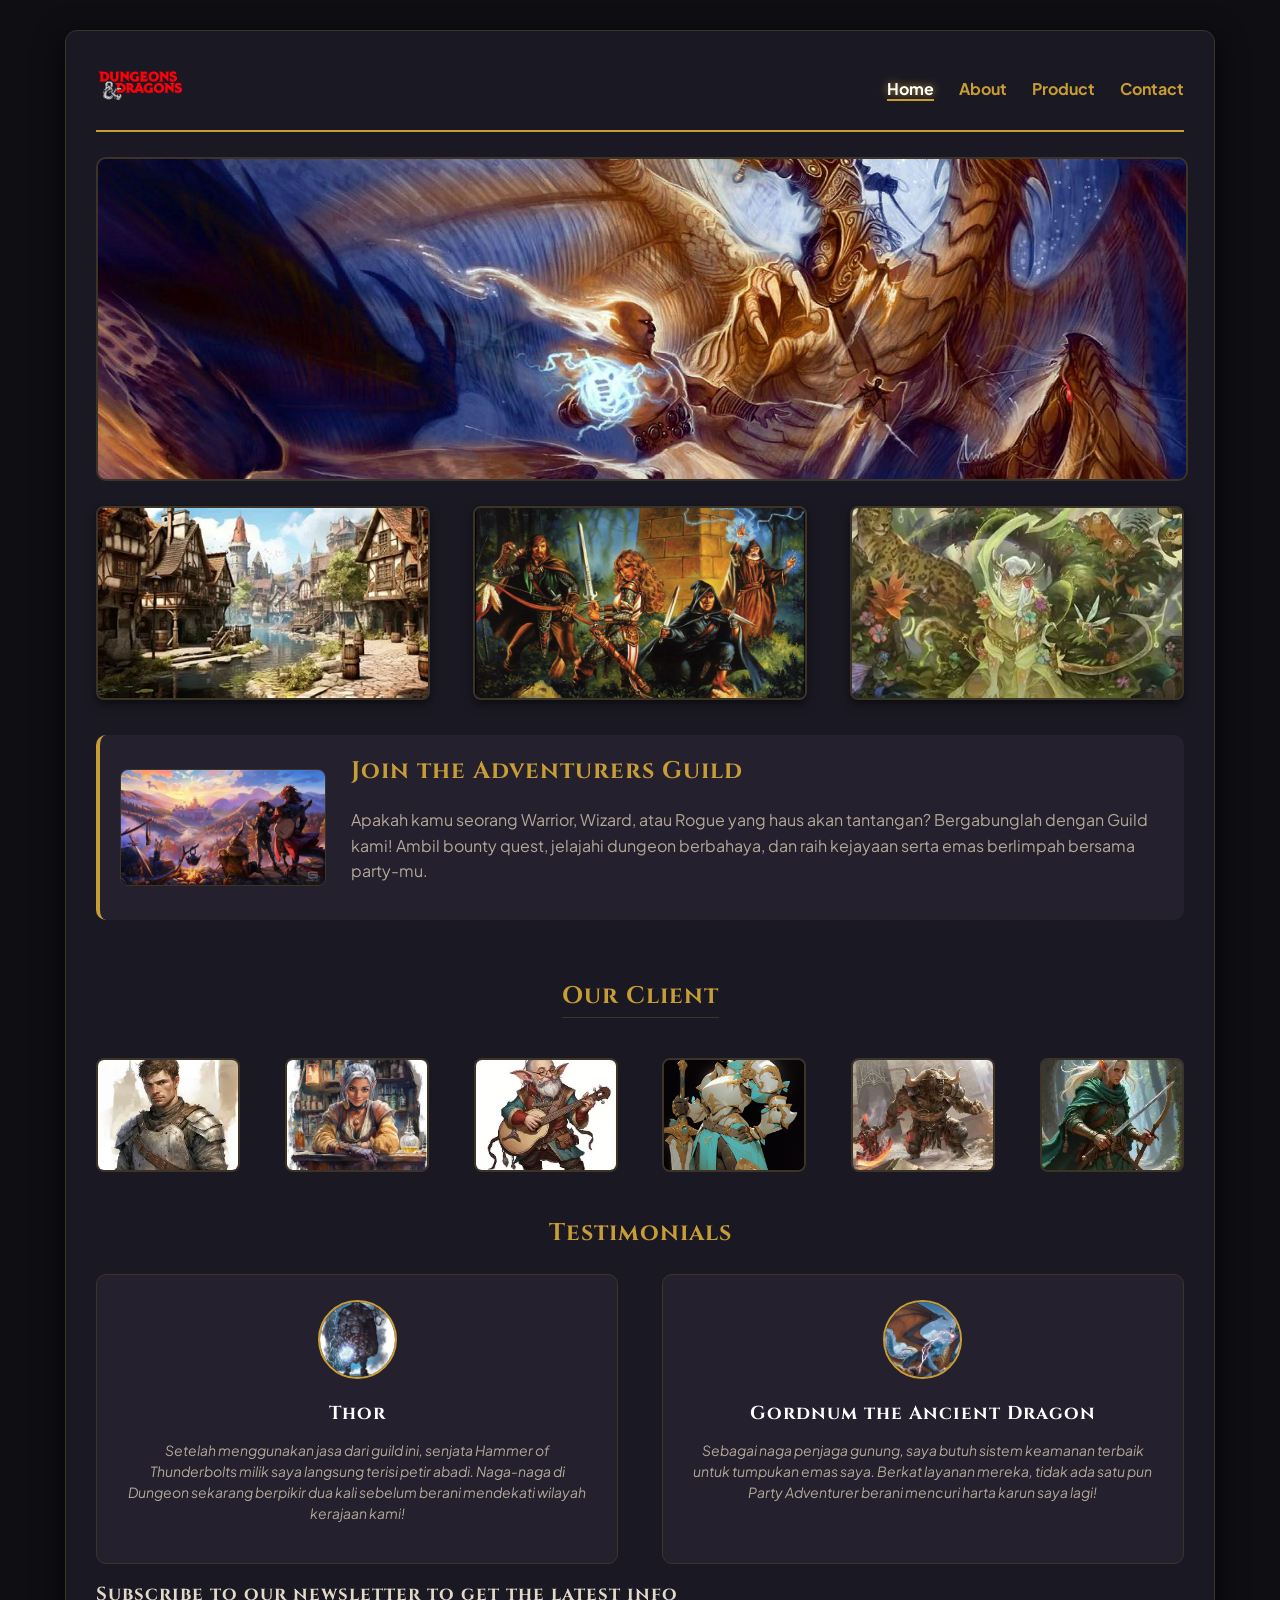
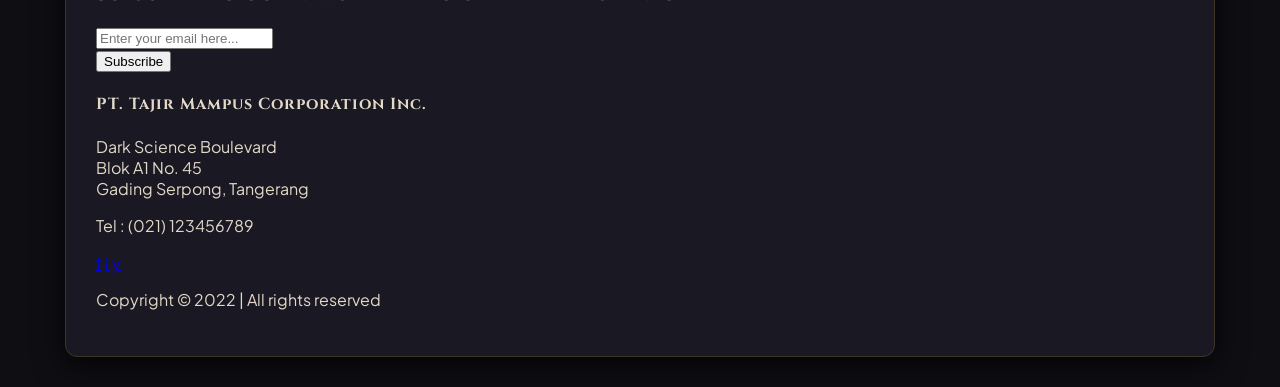
<file: Week3/index.html>
<!DOCTYPE html>
<html lang="en">
<head>
    <meta charset="UTF-8">
    <meta name="viewport" content="width=device-width, initial-scale=1.0">
    <meta http-equiv="X-UA-Compatible" content="ie=edge">
    <title>Adventure Guild</title>
    <link rel="preconnect" href="https://fonts.googleapis.com">
    <link rel="preconnect" href="https://fonts.gstatic.com" crossorigin>
    <link href="https://fonts.googleapis.com/css2?family=Cinzel:wght@600;700;800&family=Plus+Jakarta+Sans:wght@400;500;600&display=swap" rel="stylesheet">
    <link rel="stylesheet" href="style.css">
</head>
<body>
    <div id="bungkus">
        <div id="top">
            <div id="logo">
                <a href="#"><img src="images/logo.png" alt="logo"></a>
            </div>
            <div id="menu">
                <ul>
                    <li><a class="active" href="#">Home</a></li>
                    <li><a href="#">About</a></li>
                    <li><a href="#">Product</a></li>
                    <li><a href="#">Contact</a></li>
                </ul>
            </div>
        </div>
        <div id="banner">
            <img src="images/banner.jpg" alt="Banner" />
        </div>
        <div id="highlight">
            <div class="box"><img src="images/village.webp" alt="Highlight 1" /></div>
            <div class="box"><img src="images/party.jpg" alt="Highlight 2" /></div>
            <div class="box"><img src="images/realm.webp" alt="Highlight 3" /></div>
        </div>
        <div id="subtitle-section">
            <div class="subtitle-img">
                <img src="images/banner1.webp" alt="Subtitle Image" />
            </div>
            <div class="subtitle-text">
                <h2>Join the Adventurers Guild</h2>
                <p>Apakah kamu seorang Warrior, Wizard, atau Rogue yang haus akan tantangan? Bergabunglah dengan Guild kami! Ambil bounty quest, jelajahi dungeon berbahaya, dan raih kejayaan serta emas berlimpah bersama party-mu.</p>
            </div>
        </div>
        <div id="clients">
            <h2>Our Client</h2>
            <div class="client-list">
                <div class="client-box"><img src="images/human.jpg" alt="Client 1" /></div>
                <div class="client-box"><img src="images/bar.jpg" alt="Client 2" /></div>
                <div class="client-box"><img src="images/bard.webp" alt="Client 3" /></div>
                <div class="client-box"><img src="images/paladin.png" alt="Client 4" /></div>
                <div class="client-box"><img src="images/mino.webp" alt="Client 5" /></div>
                <div class="client-box"><img src="images/elf.webp" alt="Client 6" /></div>
            </div>
        </div>
        <div id="testimonials">
            <h2>Testimonials</h2>
            <div class="testi-wrapper">
                <div class="testi-card">
                    <img src="images/thor.webp" alt="Thor" />
                    <h3>Thor</h3>
                    <p>Setelah menggunakan jasa dari guild ini, senjata Hammer of Thunderbolts milik saya langsung terisi petir abadi. Naga-naga di Dungeon sekarang berpikir dua kali sebelum berani mendekati wilayah kerajaan kami!</p>
                </div>
                <div class="testi-card">
                    <img src="images/dragon.webp" alt="Gordnum the Ancient Dragon" />
                    <h3>Gordnum the Ancient Dragon</h3>
                    <p>Sebagai naga penjaga gunung, saya butuh sistem keamanan terbaik untuk tumpukan emas saya. Berkat layanan mereka, tidak ada satu pun Party Adventurer berani mencuri harta karun saya lagi!</p>
                </div>
            </div>
        </div>
        <div id="newsletter">
            <h3>Subscribe to our newsletter to get the latest info</h3>
            <form action="#">
                <input type="email" placeholder="Enter your email here..." />
                <br />
                <button type="submit">Subscribe</button>
            </form>
        </div>
        <div id="footer">
            <div class="footer-left">
                <h4>PT. Tajir Mampus Corporation Inc.</h4>
                <p>Dark Science Boulevard<br>
                Blok A1 No. 45<br>
                Gading Serpong, Tangerang</p>
                <p>Tel : (021) 123456789</p>
            </div>
            <div class="footer-right">
                <div class="social-icons">
                    <a href="#">f</a>
                    <a href="#">i</a>
                    <a href="#">y</a>
                </div>
                <p>Copyright &copy; 2022 | All rights reserved</p>
            </div>
        </div>
    </div>
</div>
</body>
</html>
</file>
<file: Week3/style.css>
body {
    margin: 0;
    padding: 0;
    font-family: 'Plus Jakarta Sans', sans-serif; 
    background-color: #0f0e13;
    color: #e2d9c8;
}

h1, h2, h3, h4 {
    font-family: 'Cinzel', serif;
    letter-spacing: 1px;
}

#bungkus {
    width: 1088px;
    margin: 30px auto;
    background-color: #1a1822; 
    padding: 30px;
    border-radius: 12px;
    border: 1px solid #3d3428; 
    box-shadow: 0 8px 30px rgba(0, 0, 0, 0.8);
}

#top {
    display: flex;
    justify-content: space-between;
    align-items: center;
    border-bottom: 2px solid #c89d36;
    padding-bottom: 15px;
    margin-bottom: 25px;
}

#logo img {
    height: 50px;
}

#menu ul {
    display: flex;
    list-style: none;
    gap: 25px;
    margin: 0;
    padding: 0;
}

#menu ul li {
    display: inline-block;
}

#menu ul li a {
    color: #c89d36; /* Warna emas */
    text-decoration: none;
    font-weight: bold;
    font-size: 16px;
    transition: 0.3s;
}

#menu ul li a:hover,
#menu ul li a.active {
    color: #ffffff;
    text-shadow: 0 0 8px #c89d36;
    border-bottom: 2px solid #c89d36;
}
nav ul {
    display: flex;
    list-style: none;
    gap: 20px;
    margin: 0;
    padding: 0;
}

nav a {
    color: #c89d36; 
    text-decoration: none;
    font-weight: bold;
    font-size: 16px;
    transition: 0.3s;
}

nav a:hover {
    color: #ffffff;
    text-shadow: 0 0 8px #c89d36;
}

#banner {
    width: 100%;
    height: 320px;
    border-radius: 10px;
    overflow: hidden;
    border: 2px solid #3d3428;
}

#banner img {
    width: 100%;
    height: 100%;
    object-fit: cover;
}

#highlight {
    display: flex;
    justify-content: space-between;
    margin-top: 25px;
}

#highlight .box {
    width: 330px;
    height: 190px;
    border-radius: 8px;
    overflow: hidden;
    border: 2px solid #3d3428;
    box-shadow: 0 4px 10px rgba(0, 0, 0, 0.5);
    transition: transform 0.3s;
}

#highlight .box:hover {
    transform: translateY(-5px);
    border-color: #c89d36;
}

#highlight .box img {
    width: 100%;
    height: 100%;
    object-fit: cover;
}

#subtitle-section {
    display: flex;
    margin-top: 35px;
    align-items: center;
    gap: 25px;
    background-color: #24202e;
    padding: 20px;
    border-radius: 10px;
    border-left: 4px solid #c89d36; 
}

.subtitle-img {
    width: 40%;
    border-radius: 8px;
    overflow: hidden;
    border: 1px solid #3d3428;
}

.subtitle-img img {
    width: 100%;
    display: block;
}

.subtitle-text h2 {
    color: #c89d36;
    margin-top: 0;
}

.subtitle-text p {
    color: #b3a898;
    line-height: 1.6;
}

#clients {
    margin-top: 40px;
    text-align: center;
}

#clients h2 {
    color: #c89d36;
    border-bottom: 1px solid #3d3428;
    display: inline-block;
    padding-bottom: 5px;
}

.client-list {
    display: flex;
    justify-content: space-between;
    margin-top: 20px;
}

.client-box {
    width: 140px;
    height: 110px;
    border-radius: 8px;
    overflow: hidden;
    border: 2px solid #3d3428;
    background-color: #24202e;
}

.client-box img {
    width: 100%;
    height: 100%;
    object-fit: cover;
}

#testimonials {
    margin-top: 45px;
    text-align: center;
}

#testimonials h2 {
    color: #c89d36;
    margin-bottom: 25px;
}

.testi-wrapper {
    display: flex;
    justify-content: space-between;
    gap: 20px;
}

.testi-card {
    width: 48%;
    background-color: #24202e; 
    padding: 25px;
    border-radius: 10px;
    border: 1px solid #3d3428;
    box-sizing: border-box;
    text-align: center;
}

.testi-card img {
    width: 75px;
    height: 75px;
    border-radius: 50%;
    border: 2px solid #c89d36; 
    object-fit: cover;
    margin-bottom: 10px;
}

.testi-card h3 {
    color: #ffffff;
    margin: 8px 0;
}

.testi-card p {
    color: #b3a898;
    font-style: italic;
    font-size: 14px;
    line-height: 1.5;
}

footer {
    margin-top: 50px;
    padding-top: 20px;
    border-top: 1px solid #3d3428;
    display: flex;
    justify-content: space-between;
    color: #8a8073;
    font-size: 14px;
}
</file>
